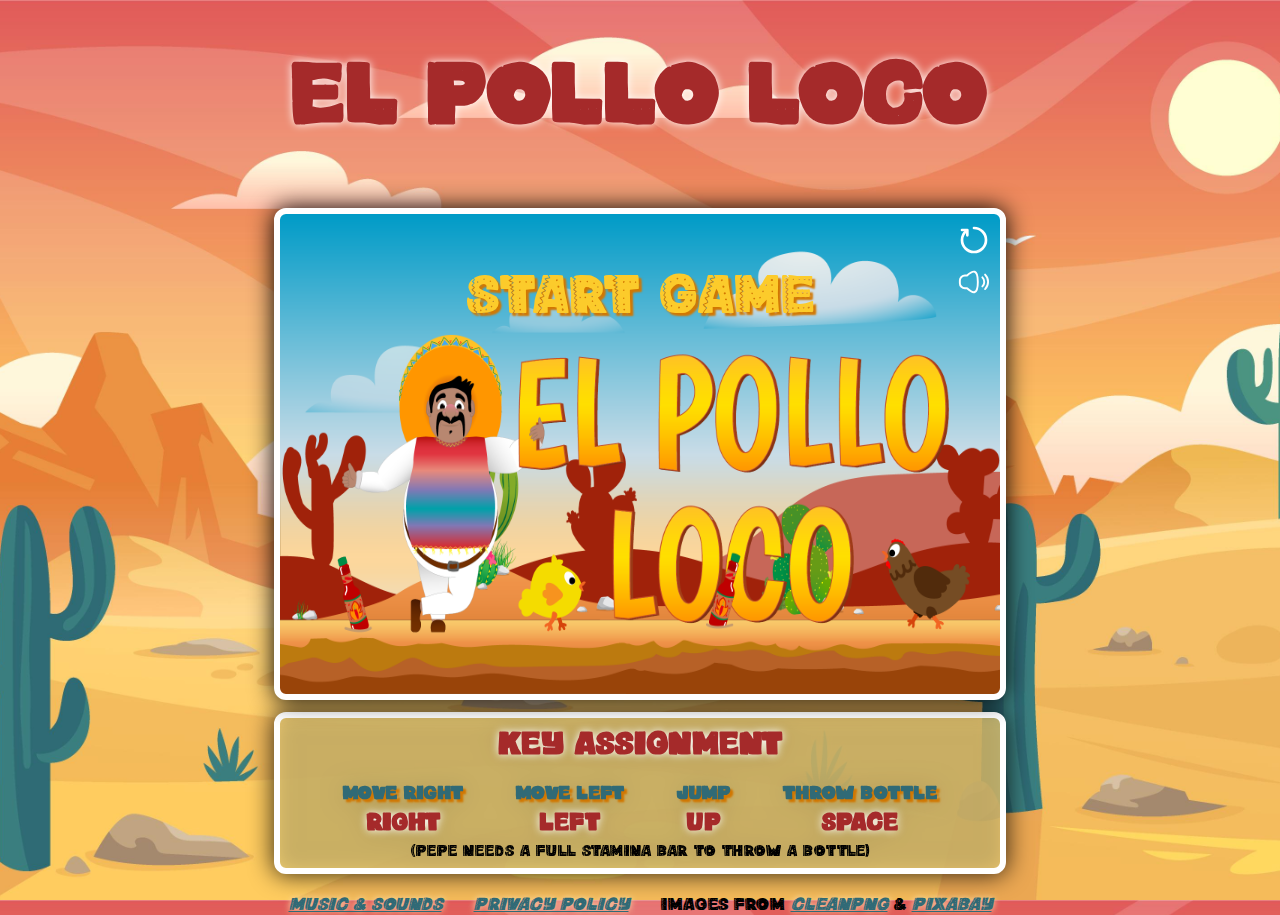
<file: index.html>
<!DOCTYPE html>
<html lang="en" translate="no">

<head>
    <meta charset="UTF-8">
    <meta name="viewport" content="width=device-width, initial-scale=1.0">
    <link rel="stylesheet" href="./style.css">
    <script src="./models/drawable-object.class.js"></script>
    <script src="./models/movable-object.class.js"></script>
    <script src="./models/status-bar.class.js"></script>
    <script src="./models/coin-bar.class.js"></script>
    <script src="./models/bottle-bar.class.js"></script>
    <script src="./models/character.class.js"></script>
    <script src="./models/chicken.class.js"></script>
    <script src="./models/chick.class.js"></script>
    <script src="./models/cloud.class.js"></script>
    <script src="./models/bottle.class.js"></script>
    <script src="./models/coin.class.js"></script>
    <script src="./models/background-object.class.js"></script>
    <script src="./models/keyboard.class.js"></script>
    <script src="./models/world.class.js"></script>
    <script src="./models/level.class.js"></script>
    <script src="./models/endboss.class.js"></script>
    <script src="./models/throwable-object.class.js"></script>
    <script src="./models/endScreen.class.js"></script>
    <script src="./models/staminaBar.class.js"></script>
    <script src="./models/endboss-life-bar.class.js"></script>
    <script src="./levels/level1.js"></script>
    <title>El Pollo Loco</title>
    <link rel="icon" type="image/x-icon" href="./img/10_favIcon/favIcon.png">

</head>

<body>
    <div class="mainContainer">
        <div class="gameContainer">
            <h1 translate="no">El Pollo Loco</h1>
            <div id="gameWindow" class="gameWindow">
                <canvas id="canvas" width="720" height="480" class="d-none"></canvas>
                <div id="gameInfo" class="gameInfo">
                    <h2 class="keyAssignmentTitle">Key Assignment</h2>
                    <div class="keyAssignment">
                        <div>
                            <h3>Move Right</h3>
                            <h2>Right</h2>
                        </div>
                        <div>
                            <h3>Move Left</h3>
                            <h2>Left</h2>
                        </div>
                        <div>
                            <h3>Jump</h3>
                            <h2>Up</h2>
                        </div>
                        <div>
                            <h3>Throw Bottle</h3>
                            <h2>Space</h2>
                        </div>
                    </div>
                    <p>(Pepe needs a full Stamina Bar to throw a bottle)</p>
                </div>
                <div class="overlay">
                    <div class="restartAndMuteMenu">
                        <img id="restart" src="./img/11_icons/restart.svg" alt="restart" onclick="restartGame()">
                        <img id="audioButton" src="./img/11_icons/soundOn.svg" alt="audio" onclick="toggleAudio()">
                    </div>
                    <div class="mobileButtonArea">
                        <div class="move">
                            <img id="buttonLeft" src="./img/11_icons/arrow.svg" alt="left">
                            <img id="buttonRight" src="./img/11_icons/arrow.svg" alt="right">
                        </div>
                        <div class="move">
                            <img id="buttonUp" src="./img/11_icons/arrow.svg" alt="jump">
                            <img id="buttonThrow" src="./img/11_icons/bottleButton.svg" alt="throw">
                        </div>
                    </div>
                </div>
                <div class="startScreen" id="startScreen">
                    <button class="startButton" onclick="initiateGame()">Start Game</button>
                </div>
                <button class="restartGame d-none" id="restartGame" onclick="restartGame()">Replay</button>
                <div id="staminaContainer" class="d-none">
                    <div id="staminaBar">0%</div>
                </div>
            </div>
        </div>
        <div class="turnScreenInfo">
            <h2>Please turn your <br> screen horizontally to play <br> "El Pollo Loco".</h2>
        </div>
        <footer>
            <a target="_blank" href="https://freesound.org/">Music & Sounds</a>
            <a onclick="window.open('./privacy-policy.html', '_blank')">Privacy Policy</a>
            <div>Images from <a target="_blank" href="https://www.cleanpng.com/">CLEANPNG</a> &
                <a target="_blank" href="https://pixabay.com/de/">Pixabay</a>
            </div>
        </footer>
    </div>
    <script src="./js/game.js"></script>
</body>

</html>
</file>
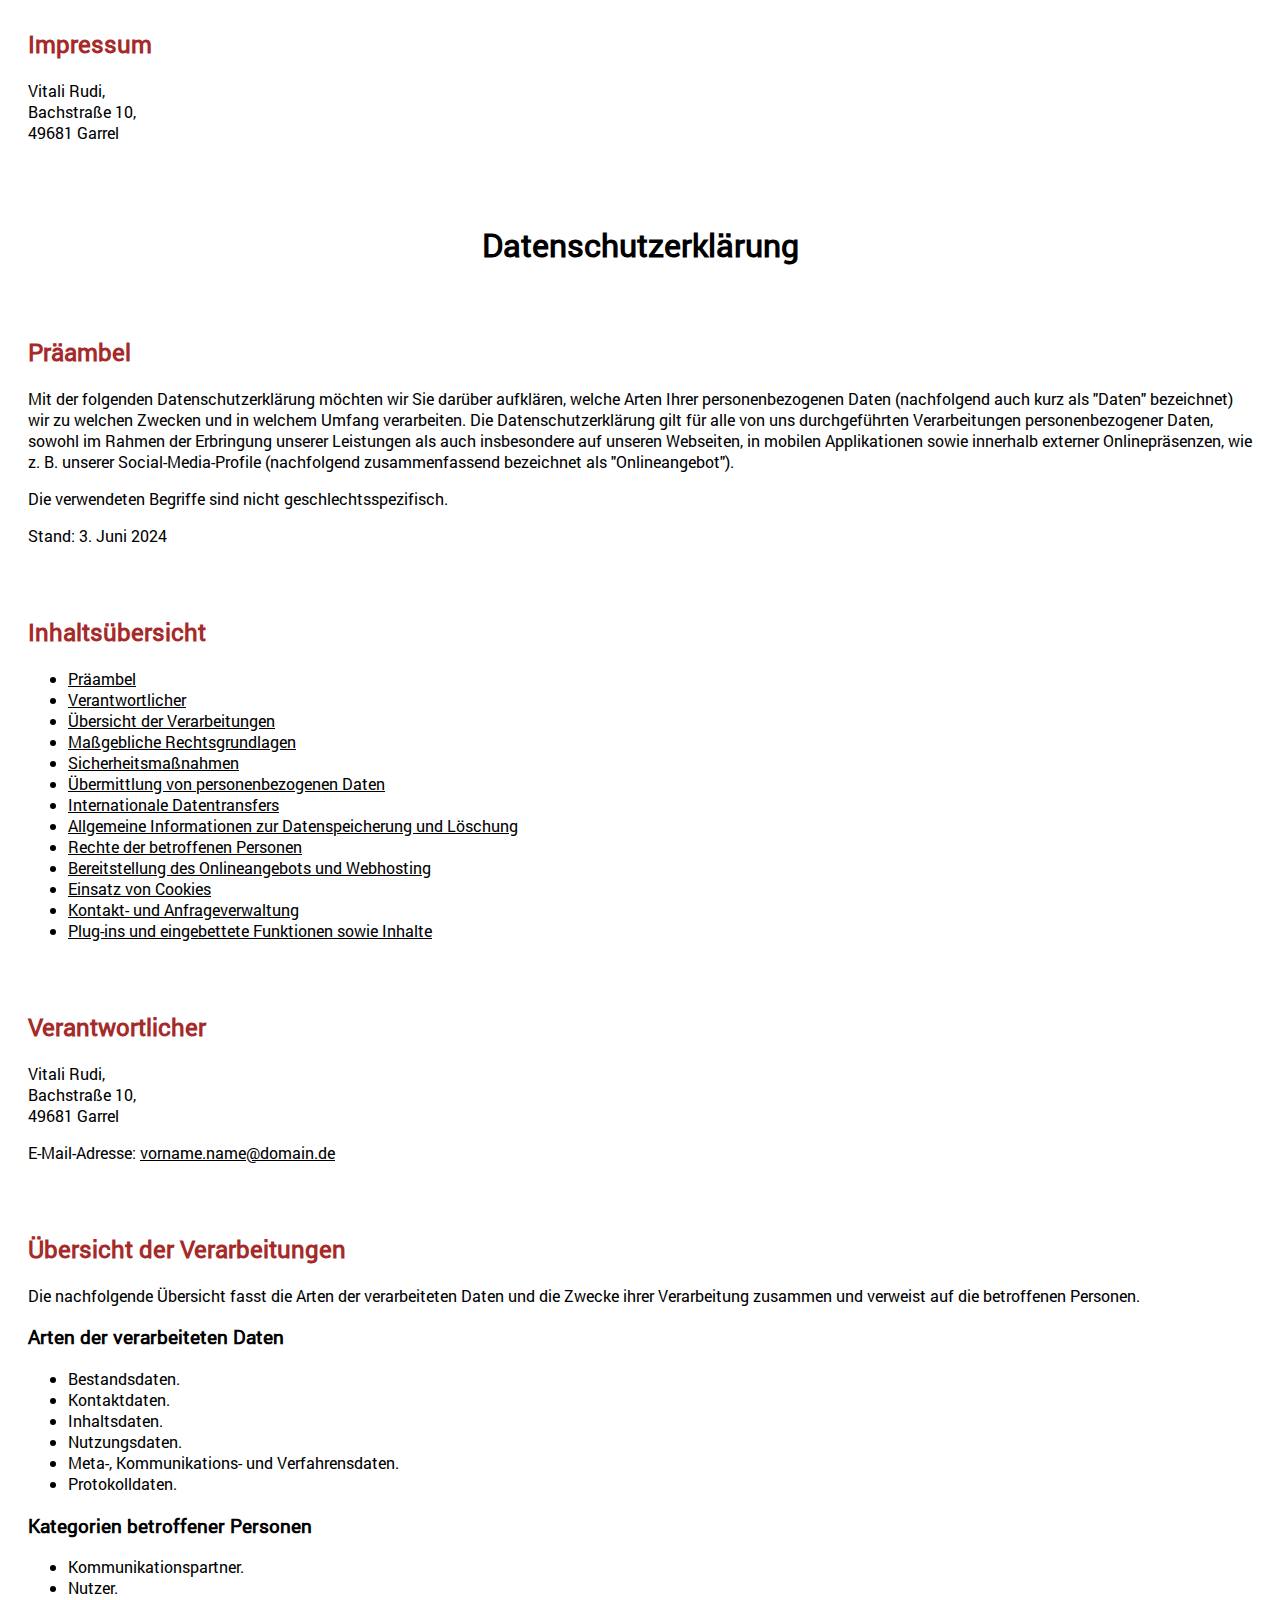
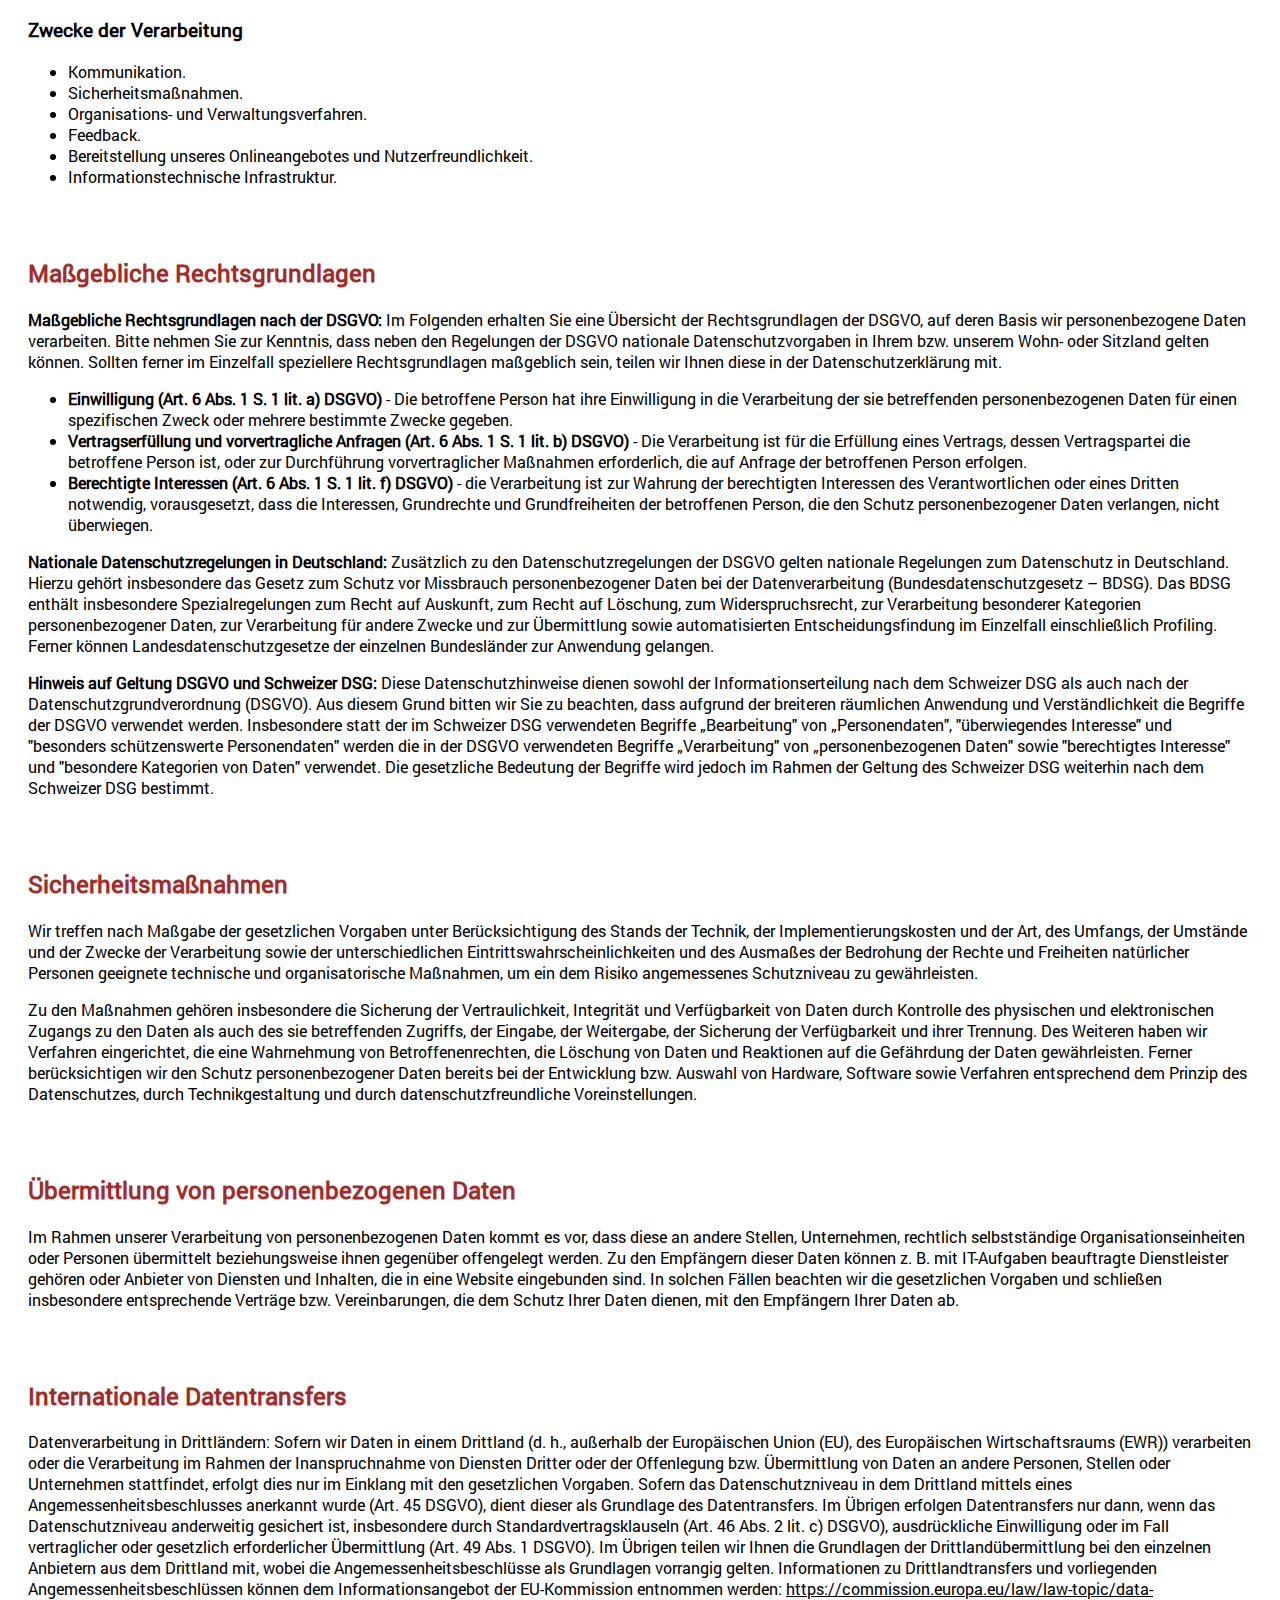
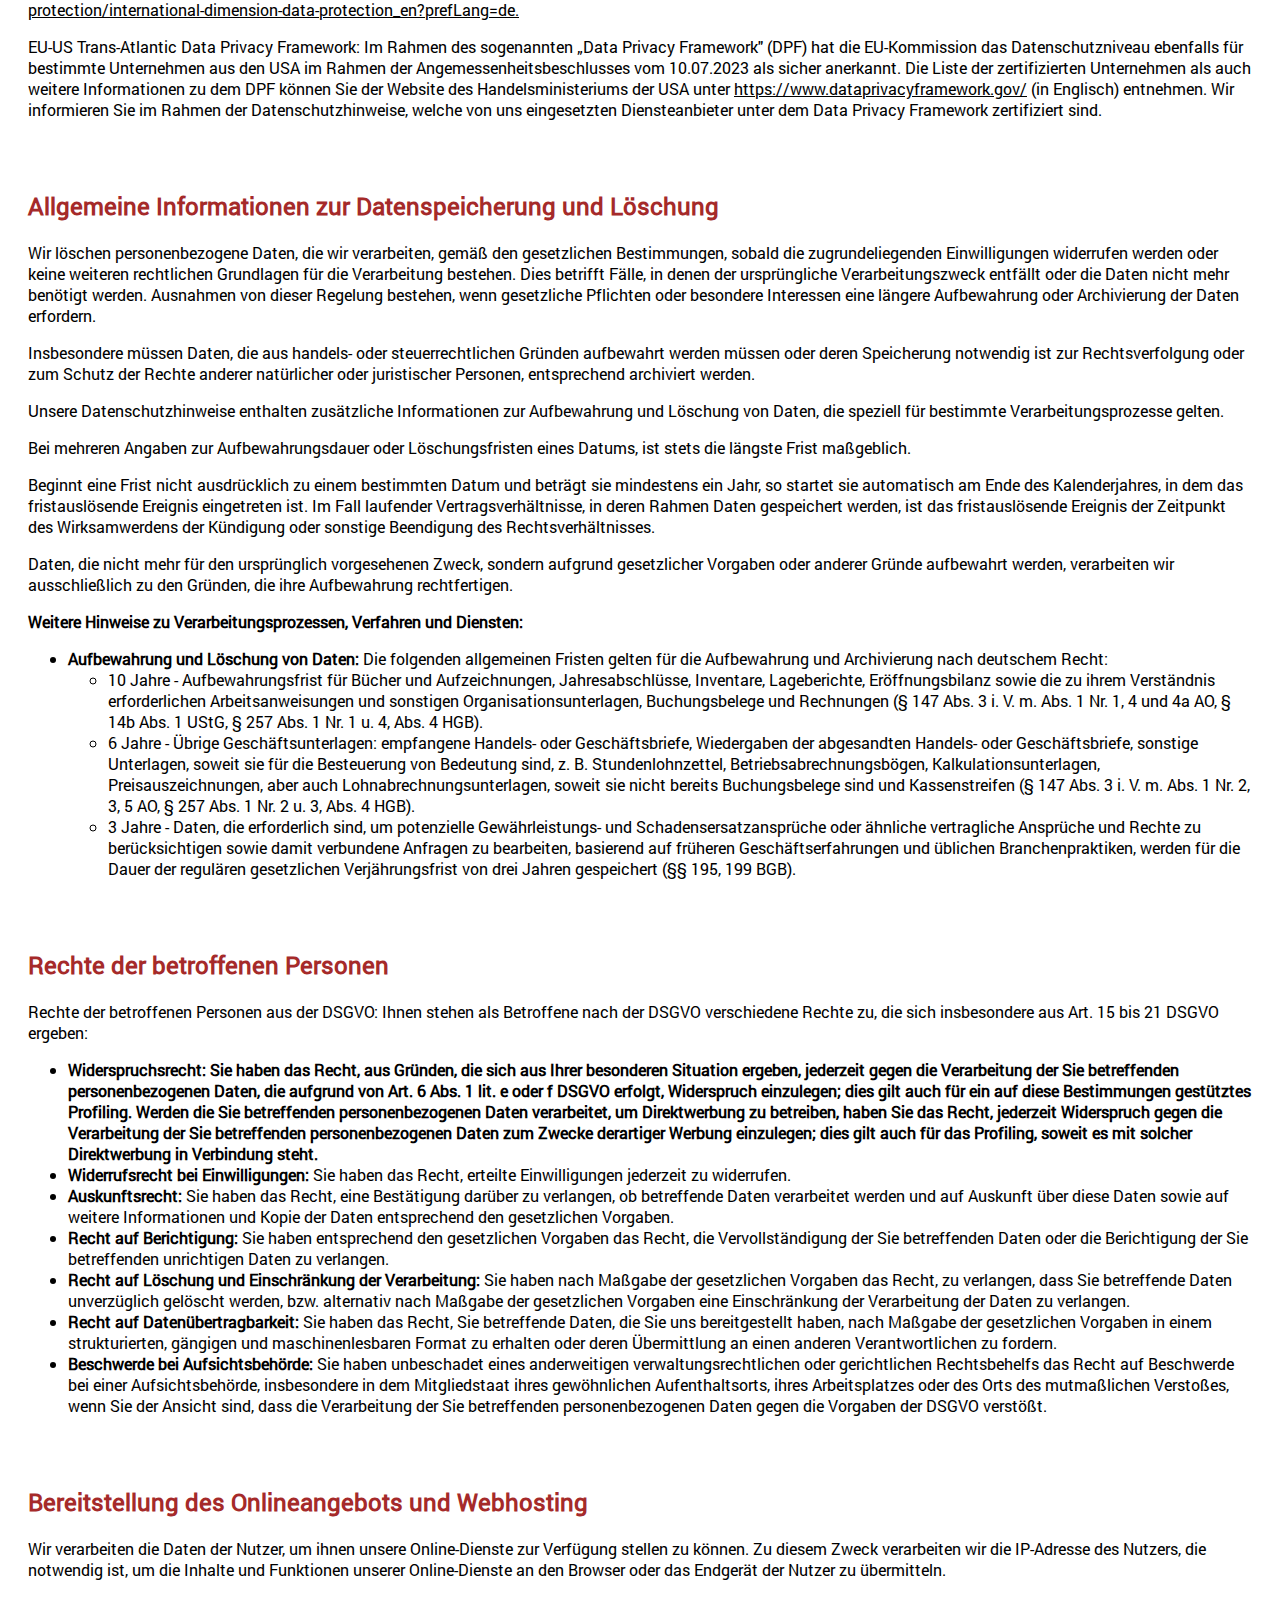
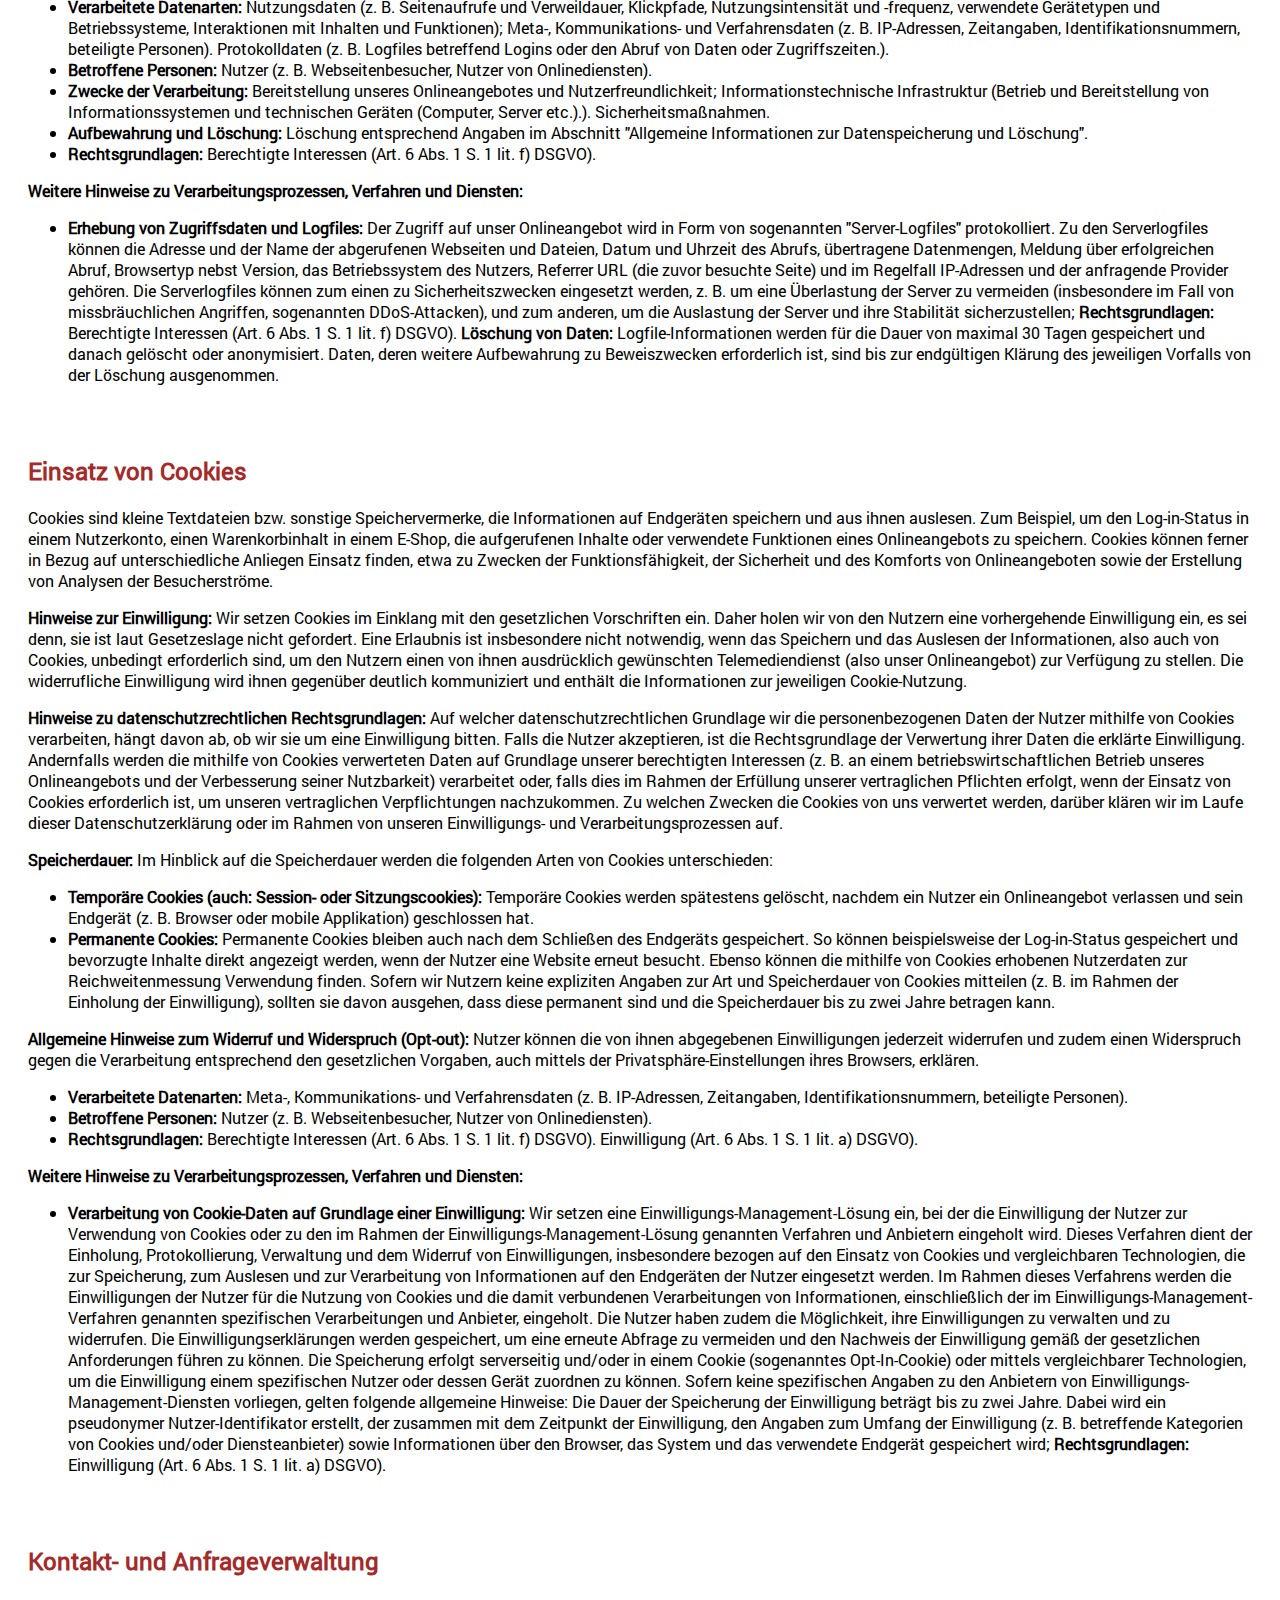
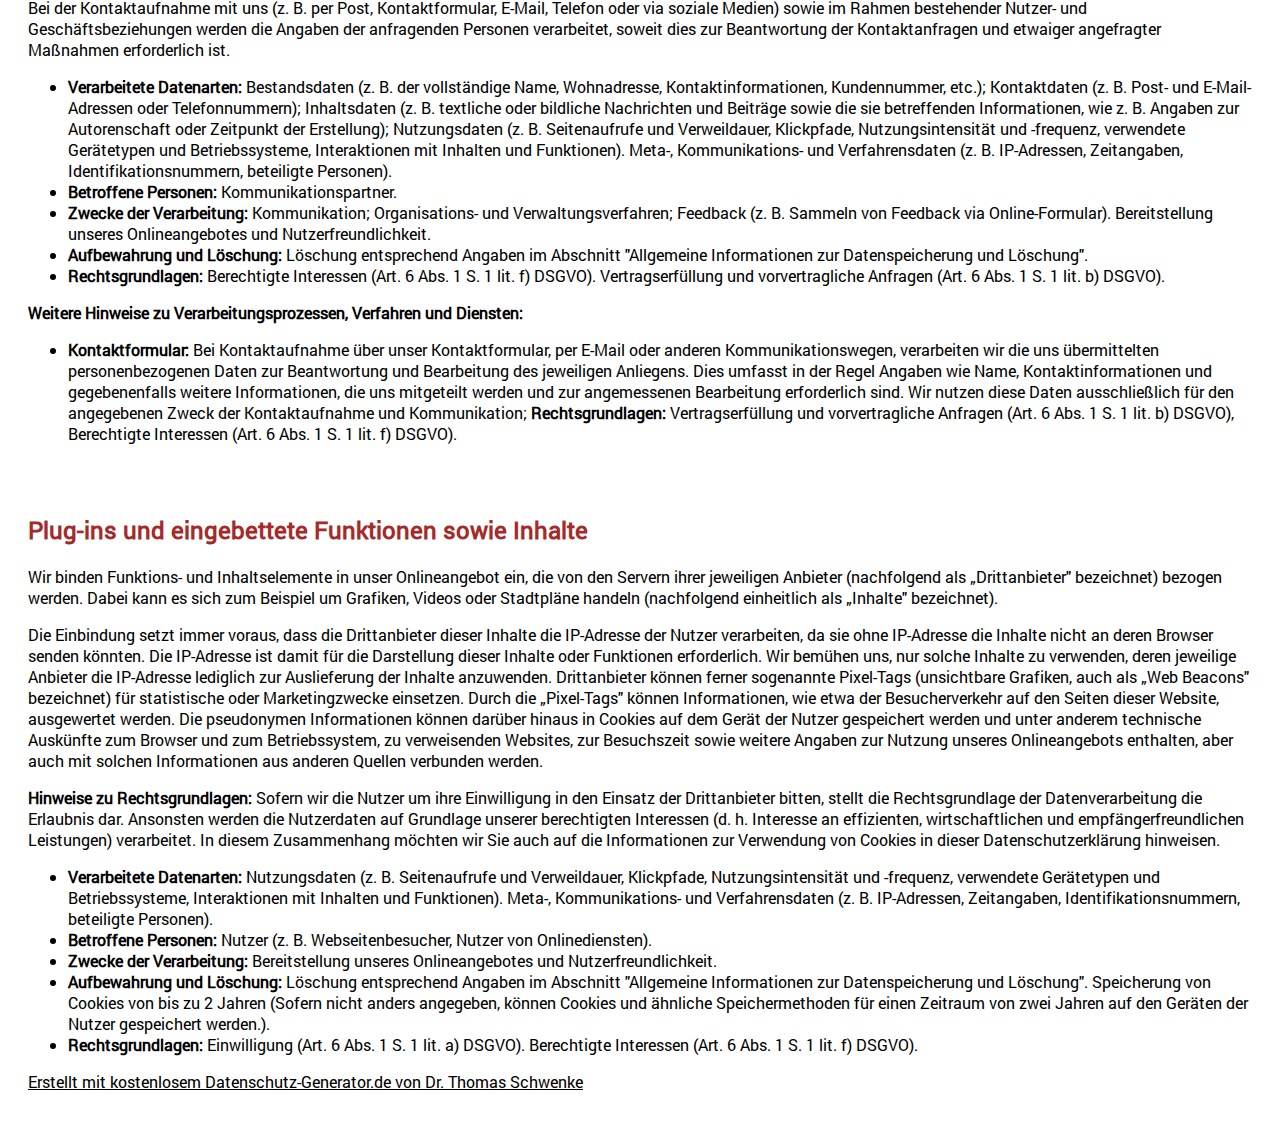
<file: privacy-policy.html>
<!DOCTYPE html>
<html lang="en">

<head>
    <meta charset="UTF-8">
    <meta name="viewport" content="width=device-width, initial-scale=1.0">
    <link rel="stylesheet" href="./privacy-policy.css">
    <title>Document</title>
</head>

<body>
    <h2 class="imprint">Impressum</h2>
    <p>Vitali Rudi,<br>Bachstraße 10,<br>49681 Garrel</p>



    <h1>Datenschutzerklärung</h1>
    <h2 id="m716">Präambel</h2>
    <p>Mit der folgenden Datenschutzerklärung möchten wir Sie darüber aufklären, welche Arten Ihrer personenbezogenen
        Daten (nachfolgend auch kurz als "Daten" bezeichnet) wir zu welchen Zwecken und in welchem Umfang verarbeiten.
        Die Datenschutzerklärung gilt für alle von uns durchgeführten Verarbeitungen personenbezogener Daten, sowohl im
        Rahmen der Erbringung unserer Leistungen als auch insbesondere auf unseren Webseiten, in mobilen Applikationen
        sowie innerhalb externer Onlinepräsenzen, wie z. B. unserer Social-Media-Profile (nachfolgend zusammenfassend
        bezeichnet als "Onlineangebot").</p>
    <p>Die verwendeten Begriffe sind nicht geschlechtsspezifisch.</p>

    <p>Stand: 3. Juni 2024</p>
    <h2>Inhaltsübersicht</h2>
    <ul class="index">
        <li><a class="index-link" href="#m716">Präambel</a></li>
        <li><a class="index-link" href="#m3">Verantwortlicher</a></li>
        <li><a class="index-link" href="#mOverview">Übersicht der Verarbeitungen</a></li>
        <li><a class="index-link" href="#m2427">Maßgebliche Rechtsgrundlagen</a></li>
        <li><a class="index-link" href="#m27">Sicherheitsmaßnahmen</a></li>
        <li><a class="index-link" href="#m25">Übermittlung von personenbezogenen Daten</a></li>
        <li><a class="index-link" href="#m24">Internationale Datentransfers</a></li>
        <li><a class="index-link" href="#m12">Allgemeine Informationen zur Datenspeicherung und Löschung</a></li>
        <li><a class="index-link" href="#m10">Rechte der betroffenen Personen</a></li>
        <li><a class="index-link" href="#m225">Bereitstellung des Onlineangebots und Webhosting</a></li>
        <li><a class="index-link" href="#m134">Einsatz von Cookies</a></li>
        <li><a class="index-link" href="#m182">Kontakt- und Anfrageverwaltung</a></li>
        <li><a class="index-link" href="#m328">Plug-ins und eingebettete Funktionen sowie Inhalte</a></li>
    </ul>
    <h2 id="m3">Verantwortlicher</h2>
    <p>Vitali Rudi,<br>Bachstraße 10,<br>49681 Garrel</p>
    <p>E-Mail-Adresse: <a href="mailto:vorname.name@domain.de">vorname.name@domain.de</a></p>

    <h2 id="mOverview">Übersicht der Verarbeitungen</h2>
    <p>Die nachfolgende Übersicht fasst die Arten der verarbeiteten Daten und die Zwecke ihrer Verarbeitung zusammen und
        verweist auf die betroffenen Personen.</p>
    <h3>Arten der verarbeiteten Daten</h3>
    <ul>
        <li>Bestandsdaten.</li>
        <li>Kontaktdaten.</li>
        <li>Inhaltsdaten.</li>
        <li>Nutzungsdaten.</li>
        <li>Meta-, Kommunikations- und Verfahrensdaten.</li>
        <li>Protokolldaten.</li>
    </ul>
    <h3>Kategorien betroffener Personen</h3>
    <ul>
        <li>Kommunikationspartner.</li>
        <li>Nutzer.</li>
    </ul>
    <h3>Zwecke der Verarbeitung</h3>
    <ul>
        <li>Kommunikation.</li>
        <li>Sicherheitsmaßnahmen.</li>
        <li>Organisations- und Verwaltungsverfahren.</li>
        <li>Feedback.</li>
        <li>Bereitstellung unseres Onlineangebotes und Nutzerfreundlichkeit.</li>
        <li>Informationstechnische Infrastruktur.</li>
    </ul>
    <h2 id="m2427">Maßgebliche Rechtsgrundlagen</h2>
    <p><strong>Maßgebliche Rechtsgrundlagen nach der DSGVO: </strong>Im Folgenden erhalten Sie eine Übersicht der
        Rechtsgrundlagen der DSGVO, auf deren Basis wir personenbezogene Daten verarbeiten. Bitte nehmen Sie zur
        Kenntnis, dass neben den Regelungen der DSGVO nationale Datenschutzvorgaben in Ihrem bzw. unserem Wohn- oder
        Sitzland gelten können. Sollten ferner im Einzelfall speziellere Rechtsgrundlagen maßgeblich sein, teilen wir
        Ihnen diese in der Datenschutzerklärung mit.</p>
    <ul>
        <li><strong>Einwilligung (Art. 6 Abs. 1 S. 1 lit. a) DSGVO)</strong> - Die betroffene Person hat ihre
            Einwilligung in die Verarbeitung der sie betreffenden personenbezogenen Daten für einen spezifischen Zweck
            oder mehrere bestimmte Zwecke gegeben.</li>
        <li><strong>Vertragserfüllung und vorvertragliche Anfragen (Art. 6 Abs. 1 S. 1 lit. b) DSGVO)</strong> - Die
            Verarbeitung ist für die Erfüllung eines Vertrags, dessen Vertragspartei die betroffene Person ist, oder zur
            Durchführung vorvertraglicher Maßnahmen erforderlich, die auf Anfrage der betroffenen Person erfolgen.</li>
        <li><strong>Berechtigte Interessen (Art. 6 Abs. 1 S. 1 lit. f) DSGVO)</strong> - die Verarbeitung ist zur
            Wahrung der berechtigten Interessen des Verantwortlichen oder eines Dritten notwendig, vorausgesetzt, dass
            die Interessen, Grundrechte und Grundfreiheiten der betroffenen Person, die den Schutz personenbezogener
            Daten verlangen, nicht überwiegen.</li>
    </ul>
    <p><strong>Nationale Datenschutzregelungen in Deutschland: </strong>Zusätzlich zu den Datenschutzregelungen der
        DSGVO gelten nationale Regelungen zum Datenschutz in Deutschland. Hierzu gehört insbesondere das Gesetz zum
        Schutz vor Missbrauch personenbezogener Daten bei der Datenverarbeitung (Bundesdatenschutzgesetz – BDSG). Das
        BDSG enthält insbesondere Spezialregelungen zum Recht auf Auskunft, zum Recht auf Löschung, zum
        Widerspruchsrecht, zur Verarbeitung besonderer Kategorien personenbezogener Daten, zur Verarbeitung für andere
        Zwecke und zur Übermittlung sowie automatisierten Entscheidungsfindung im Einzelfall einschließlich Profiling.
        Ferner können Landesdatenschutzgesetze der einzelnen Bundesländer zur Anwendung gelangen.</p>
    <p><strong>Hinweis auf Geltung DSGVO und Schweizer DSG: </strong>Diese Datenschutzhinweise dienen sowohl der
        Informationserteilung nach dem Schweizer DSG als auch nach der Datenschutzgrundverordnung (DSGVO). Aus diesem
        Grund bitten wir Sie zu beachten, dass aufgrund der breiteren räumlichen Anwendung und Verständlichkeit die
        Begriffe der DSGVO verwendet werden. Insbesondere statt der im Schweizer DSG verwendeten Begriffe „Bearbeitung"
        von „Personendaten", "überwiegendes Interesse" und "besonders schützenswerte Personendaten" werden die in der
        DSGVO verwendeten Begriffe „Verarbeitung" von „personenbezogenen Daten" sowie "berechtigtes Interesse" und
        "besondere Kategorien von Daten" verwendet. Die gesetzliche Bedeutung der Begriffe wird jedoch im Rahmen der
        Geltung des Schweizer DSG weiterhin nach dem Schweizer DSG bestimmt.</p>

    <h2 id="m27">Sicherheitsmaßnahmen</h2>
    <p>Wir treffen nach Maßgabe der gesetzlichen Vorgaben unter Berücksichtigung des Stands der Technik, der
        Implementierungskosten und der Art, des Umfangs, der Umstände und der Zwecke der Verarbeitung sowie der
        unterschiedlichen Eintrittswahrscheinlichkeiten und des Ausmaßes der Bedrohung der Rechte und Freiheiten
        natürlicher Personen geeignete technische und organisatorische Maßnahmen, um ein dem Risiko angemessenes
        Schutzniveau zu gewährleisten.</p>
    <p>Zu den Maßnahmen gehören insbesondere die Sicherung der Vertraulichkeit, Integrität und Verfügbarkeit von Daten
        durch Kontrolle des physischen und elektronischen Zugangs zu den Daten als auch des sie betreffenden Zugriffs,
        der Eingabe, der Weitergabe, der Sicherung der Verfügbarkeit und ihrer Trennung. Des Weiteren haben wir
        Verfahren eingerichtet, die eine Wahrnehmung von Betroffenenrechten, die Löschung von Daten und Reaktionen auf
        die Gefährdung der Daten gewährleisten. Ferner berücksichtigen wir den Schutz personenbezogener Daten bereits
        bei der Entwicklung bzw. Auswahl von Hardware, Software sowie Verfahren entsprechend dem Prinzip des
        Datenschutzes, durch Technikgestaltung und durch datenschutzfreundliche Voreinstellungen.</p>

    <h2 id="m25">Übermittlung von personenbezogenen Daten</h2>
    <p>Im Rahmen unserer Verarbeitung von personenbezogenen Daten kommt es vor, dass diese an andere Stellen,
        Unternehmen, rechtlich selbstständige Organisationseinheiten oder Personen übermittelt beziehungsweise ihnen
        gegenüber offengelegt werden. Zu den Empfängern dieser Daten können z. B. mit IT-Aufgaben beauftragte
        Dienstleister gehören oder Anbieter von Diensten und Inhalten, die in eine Website eingebunden sind. In solchen
        Fällen beachten wir die gesetzlichen Vorgaben und schließen insbesondere entsprechende Verträge bzw.
        Vereinbarungen, die dem Schutz Ihrer Daten dienen, mit den Empfängern Ihrer Daten ab.</p>

    <h2 id="m24">Internationale Datentransfers</h2>
    <p>Datenverarbeitung in Drittländern: Sofern wir Daten in einem Drittland (d. h., außerhalb der Europäischen Union
        (EU), des Europäischen Wirtschaftsraums (EWR)) verarbeiten oder die Verarbeitung im Rahmen der Inanspruchnahme
        von Diensten Dritter oder der Offenlegung bzw. Übermittlung von Daten an andere Personen, Stellen oder
        Unternehmen stattfindet, erfolgt dies nur im Einklang mit den gesetzlichen Vorgaben. Sofern das
        Datenschutzniveau in dem Drittland mittels eines Angemessenheitsbeschlusses anerkannt wurde (Art. 45 DSGVO),
        dient dieser als Grundlage des Datentransfers. Im Übrigen erfolgen Datentransfers nur dann, wenn das
        Datenschutzniveau anderweitig gesichert ist, insbesondere durch Standardvertragsklauseln (Art. 46 Abs. 2 lit. c)
        DSGVO), ausdrückliche Einwilligung oder im Fall vertraglicher oder gesetzlich erforderlicher Übermittlung (Art.
        49 Abs. 1 DSGVO). Im Übrigen teilen wir Ihnen die Grundlagen der Drittlandübermittlung bei den einzelnen
        Anbietern aus dem Drittland mit, wobei die Angemessenheitsbeschlüsse als Grundlagen vorrangig gelten.
        Informationen zu Drittlandtransfers und vorliegenden Angemessenheitsbeschlüssen können dem Informationsangebot
        der EU-Kommission entnommen werden: <a
            href="https://commission.europa.eu/law/law-topic/data-protection/international-dimension-data-protection_en?prefLang=de"
            target="_blank">https://commission.europa.eu/law/law-topic/data-protection/international-dimension-data-protection_en?prefLang=de.</a>
    </p>
    <p>EU-US Trans-Atlantic Data Privacy Framework: Im Rahmen des sogenannten „Data Privacy Framework" (DPF) hat die
        EU-Kommission das Datenschutzniveau ebenfalls für bestimmte Unternehmen aus den USA im Rahmen der
        Angemessenheitsbeschlusses vom 10.07.2023 als sicher anerkannt. Die Liste der zertifizierten Unternehmen als
        auch weitere Informationen zu dem DPF können Sie der Website des Handelsministeriums der USA unter <a
            href="https://www.dataprivacyframework.gov/" target="_blank">https://www.dataprivacyframework.gov/</a> (in
        Englisch) entnehmen. Wir informieren Sie im Rahmen der Datenschutzhinweise, welche von uns eingesetzten
        Diensteanbieter unter dem Data Privacy Framework zertifiziert sind.</p>

    <h2 id="m12">Allgemeine Informationen zur Datenspeicherung und Löschung</h2>
    <p>Wir löschen personenbezogene Daten, die wir verarbeiten, gemäß den gesetzlichen Bestimmungen, sobald die
        zugrundeliegenden Einwilligungen widerrufen werden oder keine weiteren rechtlichen Grundlagen für die
        Verarbeitung bestehen. Dies betrifft Fälle, in denen der ursprüngliche Verarbeitungszweck entfällt oder die
        Daten nicht mehr benötigt werden. Ausnahmen von dieser Regelung bestehen, wenn gesetzliche Pflichten oder
        besondere Interessen eine längere Aufbewahrung oder Archivierung der Daten erfordern.</p>
    <p>Insbesondere müssen Daten, die aus handels- oder steuerrechtlichen Gründen aufbewahrt werden müssen oder deren
        Speicherung notwendig ist zur Rechtsverfolgung oder zum Schutz der Rechte anderer natürlicher oder juristischer
        Personen, entsprechend archiviert werden.</p>
    <p>Unsere Datenschutzhinweise enthalten zusätzliche Informationen zur Aufbewahrung und Löschung von Daten, die
        speziell für bestimmte Verarbeitungsprozesse gelten.</p>
    <p>Bei mehreren Angaben zur Aufbewahrungsdauer oder Löschungsfristen eines Datums, ist stets die längste Frist
        maßgeblich.</p>
    <p>Beginnt eine Frist nicht ausdrücklich zu einem bestimmten Datum und beträgt sie mindestens ein Jahr, so startet
        sie automatisch am Ende des Kalenderjahres, in dem das fristauslösende Ereignis eingetreten ist. Im Fall
        laufender Vertragsverhältnisse, in deren Rahmen Daten gespeichert werden, ist das fristauslösende Ereignis der
        Zeitpunkt des Wirksamwerdens der Kündigung oder sonstige Beendigung des Rechtsverhältnisses.</p>
    <p>Daten, die nicht mehr für den ursprünglich vorgesehenen Zweck, sondern aufgrund gesetzlicher Vorgaben oder
        anderer Gründe aufbewahrt werden, verarbeiten wir ausschließlich zu den Gründen, die ihre Aufbewahrung
        rechtfertigen.</p>
    <p><strong>Weitere Hinweise zu Verarbeitungsprozessen, Verfahren und Diensten:</strong></p>
    <ul class="m-elements">
        <li><strong>Aufbewahrung und Löschung von Daten: </strong>Die folgenden allgemeinen Fristen gelten für die
            Aufbewahrung und Archivierung nach deutschem Recht: <ul>
                <li>10 Jahre - Aufbewahrungsfrist für Bücher und Aufzeichnungen, Jahresabschlüsse, Inventare,
                    Lageberichte, Eröffnungsbilanz sowie die zu ihrem Verständnis erforderlichen Arbeitsanweisungen und
                    sonstigen Organisationsunterlagen, Buchungsbelege und Rechnungen (§ 147 Abs. 3 i. V. m. Abs. 1 Nr.
                    1, 4 und 4a AO, § 14b Abs. 1 UStG, § 257 Abs. 1 Nr. 1 u. 4, Abs. 4 HGB).</li>
                <li>6 Jahre - Übrige Geschäftsunterlagen: empfangene Handels- oder Geschäftsbriefe, Wiedergaben der
                    abgesandten Handels- oder Geschäftsbriefe, sonstige Unterlagen, soweit sie für die Besteuerung von
                    Bedeutung sind, z. B. Stundenlohnzettel, Betriebsabrechnungsbögen, Kalkulationsunterlagen,
                    Preisauszeichnungen, aber auch Lohnabrechnungsunterlagen, soweit sie nicht bereits Buchungsbelege
                    sind und Kassenstreifen (§ 147 Abs. 3 i. V. m. Abs. 1 Nr. 2, 3, 5 AO, § 257 Abs. 1 Nr. 2 u. 3, Abs.
                    4 HGB).</li>
                <li>3 Jahre - Daten, die erforderlich sind, um potenzielle Gewährleistungs- und Schadensersatzansprüche
                    oder ähnliche vertragliche Ansprüche und Rechte zu berücksichtigen sowie damit verbundene Anfragen
                    zu bearbeiten, basierend auf früheren Geschäftserfahrungen und üblichen Branchenpraktiken, werden
                    für die Dauer der regulären gesetzlichen Verjährungsfrist von drei Jahren gespeichert (§§ 195, 199
                    BGB).</li>
            </ul>
        </li>
    </ul>
    <h2 id="m10">Rechte der betroffenen Personen</h2>
    <p>Rechte der betroffenen Personen aus der DSGVO: Ihnen stehen als Betroffene nach der DSGVO verschiedene Rechte zu,
        die sich insbesondere aus Art. 15 bis 21 DSGVO ergeben:</p>
    <ul>
        <li><strong>Widerspruchsrecht: Sie haben das Recht, aus Gründen, die sich aus Ihrer besonderen Situation
                ergeben, jederzeit gegen die Verarbeitung der Sie betreffenden personenbezogenen Daten, die aufgrund von
                Art. 6 Abs. 1 lit. e oder f DSGVO erfolgt, Widerspruch einzulegen; dies gilt auch für ein auf diese
                Bestimmungen gestütztes Profiling. Werden die Sie betreffenden personenbezogenen Daten verarbeitet, um
                Direktwerbung zu betreiben, haben Sie das Recht, jederzeit Widerspruch gegen die Verarbeitung der Sie
                betreffenden personenbezogenen Daten zum Zwecke derartiger Werbung einzulegen; dies gilt auch für das
                Profiling, soweit es mit solcher Direktwerbung in Verbindung steht.</strong></li>
        <li><strong>Widerrufsrecht bei Einwilligungen:</strong> Sie haben das Recht, erteilte Einwilligungen jederzeit
            zu widerrufen.</li>
        <li><strong>Auskunftsrecht:</strong> Sie haben das Recht, eine Bestätigung darüber zu verlangen, ob betreffende
            Daten verarbeitet werden und auf Auskunft über diese Daten sowie auf weitere Informationen und Kopie der
            Daten entsprechend den gesetzlichen Vorgaben.</li>
        <li><strong>Recht auf Berichtigung:</strong> Sie haben entsprechend den gesetzlichen Vorgaben das Recht, die
            Vervollständigung der Sie betreffenden Daten oder die Berichtigung der Sie betreffenden unrichtigen Daten zu
            verlangen.</li>
        <li><strong>Recht auf Löschung und Einschränkung der Verarbeitung:</strong> Sie haben nach Maßgabe der
            gesetzlichen Vorgaben das Recht, zu verlangen, dass Sie betreffende Daten unverzüglich gelöscht werden, bzw.
            alternativ nach Maßgabe der gesetzlichen Vorgaben eine Einschränkung der Verarbeitung der Daten zu
            verlangen.</li>
        <li><strong>Recht auf Datenübertragbarkeit:</strong> Sie haben das Recht, Sie betreffende Daten, die Sie uns
            bereitgestellt haben, nach Maßgabe der gesetzlichen Vorgaben in einem strukturierten, gängigen und
            maschinenlesbaren Format zu erhalten oder deren Übermittlung an einen anderen Verantwortlichen zu fordern.
        </li>
        <li><strong>Beschwerde bei Aufsichtsbehörde:</strong> Sie haben unbeschadet eines anderweitigen
            verwaltungsrechtlichen oder gerichtlichen Rechtsbehelfs das Recht auf Beschwerde bei einer Aufsichtsbehörde,
            insbesondere in dem Mitgliedstaat ihres gewöhnlichen Aufenthaltsorts, ihres Arbeitsplatzes oder des Orts des
            mutmaßlichen Verstoßes, wenn Sie der Ansicht sind, dass die Verarbeitung der Sie betreffenden
            personenbezogenen Daten gegen die Vorgaben der DSGVO verstößt.</li>
    </ul>

    <h2 id="m225">Bereitstellung des Onlineangebots und Webhosting</h2>
    <p>Wir verarbeiten die Daten der Nutzer, um ihnen unsere Online-Dienste zur Verfügung stellen zu können. Zu diesem
        Zweck verarbeiten wir die IP-Adresse des Nutzers, die notwendig ist, um die Inhalte und Funktionen unserer
        Online-Dienste an den Browser oder das Endgerät der Nutzer zu übermitteln.</p>
    <ul class="m-elements">
        <li><strong>Verarbeitete Datenarten:</strong> Nutzungsdaten (z. B. Seitenaufrufe und Verweildauer, Klickpfade,
            Nutzungsintensität und -frequenz, verwendete Gerätetypen und Betriebssysteme, Interaktionen mit Inhalten und
            Funktionen); Meta-, Kommunikations- und Verfahrensdaten (z. B. IP-Adressen, Zeitangaben,
            Identifikationsnummern, beteiligte Personen). Protokolldaten (z. B. Logfiles betreffend Logins oder den
            Abruf von Daten oder Zugriffszeiten.).</li>
        <li><strong>Betroffene Personen:</strong> Nutzer (z. B. Webseitenbesucher, Nutzer von Onlinediensten).</li>
        <li><strong>Zwecke der Verarbeitung:</strong> Bereitstellung unseres Onlineangebotes und Nutzerfreundlichkeit;
            Informationstechnische Infrastruktur (Betrieb und Bereitstellung von Informationssystemen und technischen
            Geräten (Computer, Server etc.).). Sicherheitsmaßnahmen.</li>
        <li><strong>Aufbewahrung und Löschung:</strong> Löschung entsprechend Angaben im Abschnitt "Allgemeine
            Informationen zur Datenspeicherung und Löschung".</li>
        <li class=""><strong>Rechtsgrundlagen:</strong> Berechtigte Interessen (Art. 6 Abs. 1 S. 1 lit. f) DSGVO).</li>
    </ul>
    <p><strong>Weitere Hinweise zu Verarbeitungsprozessen, Verfahren und Diensten:</strong></p>
    <ul class="m-elements">
        <li><strong>Erhebung von Zugriffsdaten und Logfiles: </strong>Der Zugriff auf unser Onlineangebot wird in Form
            von sogenannten "Server-Logfiles" protokolliert. Zu den Serverlogfiles können die Adresse und der Name der
            abgerufenen Webseiten und Dateien, Datum und Uhrzeit des Abrufs, übertragene Datenmengen, Meldung über
            erfolgreichen Abruf, Browsertyp nebst Version, das Betriebssystem des Nutzers, Referrer URL (die zuvor
            besuchte Seite) und im Regelfall IP-Adressen und der anfragende Provider gehören. Die Serverlogfiles können
            zum einen zu Sicherheitszwecken eingesetzt werden, z. B. um eine Überlastung der Server zu vermeiden
            (insbesondere im Fall von missbräuchlichen Angriffen, sogenannten DDoS-Attacken), und zum anderen, um die
            Auslastung der Server und ihre Stabilität sicherzustellen; <span class=""><strong>Rechtsgrundlagen:</strong>
                Berechtigte Interessen (Art. 6 Abs. 1 S. 1 lit. f) DSGVO). </span><strong>Löschung von Daten:</strong>
            Logfile-Informationen werden für die Dauer von maximal 30 Tagen gespeichert und danach gelöscht oder
            anonymisiert. Daten, deren weitere Aufbewahrung zu Beweiszwecken erforderlich ist, sind bis zur endgültigen
            Klärung des jeweiligen Vorfalls von der Löschung ausgenommen.</li>
    </ul>
    <h2 id="m134">Einsatz von Cookies</h2>
    <p>Cookies sind kleine Textdateien bzw. sonstige Speichervermerke, die Informationen auf Endgeräten speichern und
        aus ihnen auslesen. Zum Beispiel, um den Log-in-Status in einem Nutzerkonto, einen Warenkorbinhalt in einem
        E-Shop, die aufgerufenen Inhalte oder verwendete Funktionen eines Onlineangebots zu speichern. Cookies können
        ferner in Bezug auf unterschiedliche Anliegen Einsatz finden, etwa zu Zwecken der Funktionsfähigkeit, der
        Sicherheit und des Komforts von Onlineangeboten sowie der Erstellung von Analysen der Besucherströme.</p>
    <p><strong>Hinweise zur Einwilligung: </strong>Wir setzen Cookies im Einklang mit den gesetzlichen Vorschriften ein.
        Daher holen wir von den Nutzern eine vorhergehende Einwilligung ein, es sei denn, sie ist laut Gesetzeslage
        nicht gefordert. Eine Erlaubnis ist insbesondere nicht notwendig, wenn das Speichern und das Auslesen der
        Informationen, also auch von Cookies, unbedingt erforderlich sind, um den Nutzern einen von ihnen ausdrücklich
        gewünschten Telemediendienst (also unser Onlineangebot) zur Verfügung zu stellen. Die widerrufliche Einwilligung
        wird ihnen gegenüber deutlich kommuniziert und enthält die Informationen zur jeweiligen Cookie-Nutzung.</p>
    <p><strong>Hinweise zu datenschutzrechtlichen Rechtsgrundlagen: </strong>Auf welcher datenschutzrechtlichen
        Grundlage wir die personenbezogenen Daten der Nutzer mithilfe von Cookies verarbeiten, hängt davon ab, ob wir
        sie um eine Einwilligung bitten. Falls die Nutzer akzeptieren, ist die Rechtsgrundlage der Verwertung ihrer
        Daten die erklärte Einwilligung. Andernfalls werden die mithilfe von Cookies verwerteten Daten auf Grundlage
        unserer berechtigten Interessen (z. B. an einem betriebswirtschaftlichen Betrieb unseres Onlineangebots und der
        Verbesserung seiner Nutzbarkeit) verarbeitet oder, falls dies im Rahmen der Erfüllung unserer vertraglichen
        Pflichten erfolgt, wenn der Einsatz von Cookies erforderlich ist, um unseren vertraglichen Verpflichtungen
        nachzukommen. Zu welchen Zwecken die Cookies von uns verwertet werden, darüber klären wir im Laufe dieser
        Datenschutzerklärung oder im Rahmen von unseren Einwilligungs- und Verarbeitungsprozessen auf.</p>
    <p><strong>Speicherdauer: </strong>Im Hinblick auf die Speicherdauer werden die folgenden Arten von Cookies
        unterschieden:</p>
    <ul>
        <li><strong>Temporäre Cookies (auch: Session- oder Sitzungscookies):</strong> Temporäre Cookies werden
            spätestens gelöscht, nachdem ein Nutzer ein Onlineangebot verlassen und sein Endgerät (z. B. Browser oder
            mobile Applikation) geschlossen hat.</li>
        <li><strong>Permanente Cookies:</strong> Permanente Cookies bleiben auch nach dem Schließen des Endgeräts
            gespeichert. So können beispielsweise der Log-in-Status gespeichert und bevorzugte Inhalte direkt angezeigt
            werden, wenn der Nutzer eine Website erneut besucht. Ebenso können die mithilfe von Cookies erhobenen
            Nutzerdaten zur Reichweitenmessung Verwendung finden. Sofern wir Nutzern keine expliziten Angaben zur Art
            und Speicherdauer von Cookies mitteilen (z. B. im Rahmen der Einholung der Einwilligung), sollten sie davon
            ausgehen, dass diese permanent sind und die Speicherdauer bis zu zwei Jahre betragen kann.</li>
    </ul>
    <p><strong>Allgemeine Hinweise zum Widerruf und Widerspruch (Opt-out): </strong>Nutzer können die von ihnen
        abgegebenen Einwilligungen jederzeit widerrufen und zudem einen Widerspruch gegen die Verarbeitung entsprechend
        den gesetzlichen Vorgaben, auch mittels der Privatsphäre-Einstellungen ihres Browsers, erklären.</p>
    <ul class="m-elements">
        <li><strong>Verarbeitete Datenarten:</strong> Meta-, Kommunikations- und Verfahrensdaten (z. B. IP-Adressen,
            Zeitangaben, Identifikationsnummern, beteiligte Personen).</li>
        <li><strong>Betroffene Personen:</strong> Nutzer (z. B. Webseitenbesucher, Nutzer von Onlinediensten).</li>
        <li class=""><strong>Rechtsgrundlagen:</strong> Berechtigte Interessen (Art. 6 Abs. 1 S. 1 lit. f) DSGVO).
            Einwilligung (Art. 6 Abs. 1 S. 1 lit. a) DSGVO).</li>
    </ul>
    <p><strong>Weitere Hinweise zu Verarbeitungsprozessen, Verfahren und Diensten:</strong></p>
    <ul class="m-elements">
        <li><strong>Verarbeitung von Cookie-Daten auf Grundlage einer Einwilligung: </strong>Wir setzen eine
            Einwilligungs-Management-Lösung ein, bei der die Einwilligung der Nutzer zur Verwendung von Cookies oder zu
            den im Rahmen der Einwilligungs-Management-Lösung genannten Verfahren und Anbietern eingeholt wird. Dieses
            Verfahren dient der Einholung, Protokollierung, Verwaltung und dem Widerruf von Einwilligungen, insbesondere
            bezogen auf den Einsatz von Cookies und vergleichbaren Technologien, die zur Speicherung, zum Auslesen und
            zur Verarbeitung von Informationen auf den Endgeräten der Nutzer eingesetzt werden. Im Rahmen dieses
            Verfahrens werden die Einwilligungen der Nutzer für die Nutzung von Cookies und die damit verbundenen
            Verarbeitungen von Informationen, einschließlich der im Einwilligungs-Management-Verfahren genannten
            spezifischen Verarbeitungen und Anbieter, eingeholt. Die Nutzer haben zudem die Möglichkeit, ihre
            Einwilligungen zu verwalten und zu widerrufen. Die Einwilligungserklärungen werden gespeichert, um eine
            erneute Abfrage zu vermeiden und den Nachweis der Einwilligung gemäß der gesetzlichen Anforderungen führen
            zu können. Die Speicherung erfolgt serverseitig und/oder in einem Cookie (sogenanntes Opt-In-Cookie) oder
            mittels vergleichbarer Technologien, um die Einwilligung einem spezifischen Nutzer oder dessen Gerät
            zuordnen zu können. Sofern keine spezifischen Angaben zu den Anbietern von Einwilligungs-Management-Diensten
            vorliegen, gelten folgende allgemeine Hinweise: Die Dauer der Speicherung der Einwilligung beträgt bis zu
            zwei Jahre. Dabei wird ein pseudonymer Nutzer-Identifikator erstellt, der zusammen mit dem Zeitpunkt der
            Einwilligung, den Angaben zum Umfang der Einwilligung (z. B. betreffende Kategorien von Cookies und/oder
            Diensteanbieter) sowie Informationen über den Browser, das System und das verwendete Endgerät gespeichert
            wird; <span class=""><strong>Rechtsgrundlagen:</strong> Einwilligung (Art. 6 Abs. 1 S. 1 lit. a)
                DSGVO).</span></li>
    </ul>
    <h2 id="m182">Kontakt- und Anfrageverwaltung</h2>
    <p>Bei der Kontaktaufnahme mit uns (z. B. per Post, Kontaktformular, E-Mail, Telefon oder via soziale Medien) sowie
        im Rahmen bestehender Nutzer- und Geschäftsbeziehungen werden die Angaben der anfragenden Personen verarbeitet,
        soweit dies zur Beantwortung der Kontaktanfragen und etwaiger angefragter Maßnahmen erforderlich ist.</p>
    <ul class="m-elements">
        <li><strong>Verarbeitete Datenarten:</strong> Bestandsdaten (z. B. der vollständige Name, Wohnadresse,
            Kontaktinformationen, Kundennummer, etc.); Kontaktdaten (z. B. Post- und E-Mail-Adressen oder
            Telefonnummern); Inhaltsdaten (z. B. textliche oder bildliche Nachrichten und Beiträge sowie die sie
            betreffenden Informationen, wie z. B. Angaben zur Autorenschaft oder Zeitpunkt der Erstellung);
            Nutzungsdaten (z. B. Seitenaufrufe und Verweildauer, Klickpfade, Nutzungsintensität und -frequenz,
            verwendete Gerätetypen und Betriebssysteme, Interaktionen mit Inhalten und Funktionen). Meta-,
            Kommunikations- und Verfahrensdaten (z. B. IP-Adressen, Zeitangaben, Identifikationsnummern, beteiligte
            Personen).</li>
        <li><strong>Betroffene Personen:</strong> Kommunikationspartner.</li>
        <li><strong>Zwecke der Verarbeitung:</strong> Kommunikation; Organisations- und Verwaltungsverfahren; Feedback
            (z. B. Sammeln von Feedback via Online-Formular). Bereitstellung unseres Onlineangebotes und
            Nutzerfreundlichkeit.</li>
        <li><strong>Aufbewahrung und Löschung:</strong> Löschung entsprechend Angaben im Abschnitt "Allgemeine
            Informationen zur Datenspeicherung und Löschung".</li>
        <li class=""><strong>Rechtsgrundlagen:</strong> Berechtigte Interessen (Art. 6 Abs. 1 S. 1 lit. f) DSGVO).
            Vertragserfüllung und vorvertragliche Anfragen (Art. 6 Abs. 1 S. 1 lit. b) DSGVO).</li>
    </ul>
    <p><strong>Weitere Hinweise zu Verarbeitungsprozessen, Verfahren und Diensten:</strong></p>
    <ul class="m-elements">
        <li><strong>Kontaktformular: </strong>Bei Kontaktaufnahme über unser Kontaktformular, per E-Mail oder anderen
            Kommunikationswegen, verarbeiten wir die uns übermittelten personenbezogenen Daten zur Beantwortung und
            Bearbeitung des jeweiligen Anliegens. Dies umfasst in der Regel Angaben wie Name, Kontaktinformationen und
            gegebenenfalls weitere Informationen, die uns mitgeteilt werden und zur angemessenen Bearbeitung
            erforderlich sind. Wir nutzen diese Daten ausschließlich für den angegebenen Zweck der Kontaktaufnahme und
            Kommunikation; <span class=""><strong>Rechtsgrundlagen:</strong> Vertragserfüllung und vorvertragliche
                Anfragen (Art. 6 Abs. 1 S. 1 lit. b) DSGVO), Berechtigte Interessen (Art. 6 Abs. 1 S. 1 lit. f)
                DSGVO).</span></li>
    </ul>
    <h2 id="m328">Plug-ins und eingebettete Funktionen sowie Inhalte</h2>
    <p>Wir binden Funktions- und Inhaltselemente in unser Onlineangebot ein, die von den Servern ihrer jeweiligen
        Anbieter (nachfolgend als „Drittanbieter" bezeichnet) bezogen werden. Dabei kann es sich zum Beispiel um
        Grafiken, Videos oder Stadtpläne handeln (nachfolgend einheitlich als „Inhalte" bezeichnet).</p>
    <p>Die Einbindung setzt immer voraus, dass die Drittanbieter dieser Inhalte die IP-Adresse der Nutzer verarbeiten,
        da sie ohne IP-Adresse die Inhalte nicht an deren Browser senden könnten. Die IP-Adresse ist damit für die
        Darstellung dieser Inhalte oder Funktionen erforderlich. Wir bemühen uns, nur solche Inhalte zu verwenden, deren
        jeweilige Anbieter die IP-Adresse lediglich zur Auslieferung der Inhalte anzuwenden. Drittanbieter können ferner
        sogenannte Pixel-Tags (unsichtbare Grafiken, auch als „Web Beacons" bezeichnet) für statistische oder
        Marketingzwecke einsetzen. Durch die „Pixel-Tags" können Informationen, wie etwa der Besucherverkehr auf den
        Seiten dieser Website, ausgewertet werden. Die pseudonymen Informationen können darüber hinaus in Cookies auf
        dem Gerät der Nutzer gespeichert werden und unter anderem technische Auskünfte zum Browser und zum
        Betriebssystem, zu verweisenden Websites, zur Besuchszeit sowie weitere Angaben zur Nutzung unseres
        Onlineangebots enthalten, aber auch mit solchen Informationen aus anderen Quellen verbunden werden.</p>
    <p><strong>Hinweise zu Rechtsgrundlagen:</strong> Sofern wir die Nutzer um ihre Einwilligung in den Einsatz der
        Drittanbieter bitten, stellt die Rechtsgrundlage der Datenverarbeitung die Erlaubnis dar. Ansonsten werden die
        Nutzerdaten auf Grundlage unserer berechtigten Interessen (d. h. Interesse an effizienten, wirtschaftlichen und
        empfängerfreundlichen Leistungen) verarbeitet. In diesem Zusammenhang möchten wir Sie auch auf die Informationen
        zur Verwendung von Cookies in dieser Datenschutzerklärung hinweisen.</p>
    <ul class="m-elements">
        <li><strong>Verarbeitete Datenarten:</strong> Nutzungsdaten (z. B. Seitenaufrufe und Verweildauer, Klickpfade,
            Nutzungsintensität und -frequenz, verwendete Gerätetypen und Betriebssysteme, Interaktionen mit Inhalten und
            Funktionen). Meta-, Kommunikations- und Verfahrensdaten (z. B. IP-Adressen, Zeitangaben,
            Identifikationsnummern, beteiligte Personen).</li>
        <li><strong>Betroffene Personen:</strong> Nutzer (z. B. Webseitenbesucher, Nutzer von Onlinediensten).</li>
        <li><strong>Zwecke der Verarbeitung:</strong> Bereitstellung unseres Onlineangebotes und Nutzerfreundlichkeit.
        </li>
        <li><strong>Aufbewahrung und Löschung:</strong> Löschung entsprechend Angaben im Abschnitt "Allgemeine
            Informationen zur Datenspeicherung und Löschung". Speicherung von Cookies von bis zu 2 Jahren (Sofern nicht
            anders angegeben, können Cookies und ähnliche Speichermethoden für einen Zeitraum von zwei Jahren auf den
            Geräten der Nutzer gespeichert werden.).</li>
        <li class=""><strong>Rechtsgrundlagen:</strong> Einwilligung (Art. 6 Abs. 1 S. 1 lit. a) DSGVO). Berechtigte
            Interessen (Art. 6 Abs. 1 S. 1 lit. f) DSGVO).</li>
    </ul>
    <p class="seal"><a href="https://datenschutz-generator.de/"
            title="Rechtstext von Dr. Schwenke - für weitere Informationen bitte anklicken." target="_blank"
            rel="noopener noreferrer nofollow">Erstellt mit kostenlosem Datenschutz-Generator.de von Dr. Thomas
            Schwenke</a></p>

</body>

</html>
</file>
<file: style.css>
@font-face {
    font-family: 'viva';
    src: url('./fonts/viva-mexico-cabrones/viva_mexico.ttf') format('truetype');
}

body {
    margin: 0;
    min-height: 100vh;
    background-image: url('./img/5_background/desert.jpg');
    background-position: center;
    background-size: cover;
    font-family: 'viva', Arial, Helvetica, sans-serif;
}

.mainContainer {
    display: flex;
    justify-content: center;
    align-items: center;
    flex-direction: column;
    height: 100vh;
    width: 100%;
}

.gameContainer {
    width: 100%;
    max-width: 740px;
    display: flex;
    flex-direction: column;
    align-items: center;
    gap: 3rem;
}

.gameContainer h1 {
    font-size: 88px;
    color: Brown;
    filter: drop-shadow(0px 0px 4px white);
    margin-bottom: 20px;
}

.gameWindow {
    width: 100%;
    max-width: 732px;
    height: 480px;
    position: relative;
    display: flex;
    justify-content: center;
    align-items: center;
}

canvas {
    background-color: black;
    border-radius: 12px;
    border: 6px solid white;
    filter: drop-shadow(0px 0px 12px black);
}

.gameInfo {
    position: absolute;
    bottom: -180px;
    height: 150px;
    display: flex;
    flex-direction: column;
    justify-content: center;
    align-items: center;
    background-color: rgba(255, 224, 130, 0.7);
    border-radius: 12px;
    border: 6px solid white;
    filter: drop-shadow(0px 0px 12px black);
    padding: 0 10px;
    width: 700px;
}

.keyAssignment {
    display: flex;
    width: 100%;
    justify-content: space-evenly;
    align-items: center;
}

.keyAssignment div {
    display: flex;
    flex-direction: column;
    justify-content: center;
    align-items: center;
}

.keyAssignment h2 {
    display: flex;
    flex-direction: column;
    justify-content: center;
    align-items: center;
    color: brown;
    filter: drop-shadow(0px 0px 4px white);
    margin-block-start: 0;
    margin-block-end: 0;
}

.keyAssignment h3 {
    color: rgb(48, 106, 118);
    text-shadow: 3px 3px 2px rgb(210, 119, 0);
    margin-block-end: 0.3em;
}

.gameInfo p {
    margin-block-start: 0.3em;
    margin-block-end: 0;
}

.keyAssignmentTitle {
    color: brown;
    font-size: 2rem;
    filter: drop-shadow(0px 0px 4px white);
    margin-block-start: 0;
    margin-block-end: 0;
}

.startScreen {
    height: 100%;
    width: 100%;
    background-image: url(./img/9_intro_outro_screens/start/startscreen_2.png);
    background-size: 100% 100%;
    background-position: center;
    background-repeat: no-repeat;
    display: flex;
    justify-content: center;
    border: 6px solid white;
    filter: drop-shadow(0px 0px 12px black);
    border-radius: 12px;
}

.overlay {
    position: absolute;
    width: 100%;
    height: 100%;
    display: flex;
    flex-direction: column;
    justify-content: space-between;
    align-items: flex-end;
}

.restartAndMuteMenu {
    width: 40px;
    display: flex;
    justify-content: center;
    gap: 10px;
    align-items: flex-end;
    flex-direction: column;
    z-index: 4;
    filter: invert(1);
    padding-right: 16px;
    padding-top: 10px;
}

.restartAndMuteMenu img {
    cursor: pointer;
    height: 32px;
}

.mobileButtonArea {
    width: 100%;
    display: none;
    justify-content: space-between;
    align-items: center;
    z-index: 5;
    padding-bottom: 16px;
}

.mobileButtonArea img {
    height: 32px;
}

.move {
    display: flex;
    gap: 16px;
    align-items: center;
    padding-left: 16px;
    padding-right: 16px;
}

.move img {
    padding: 5px;
    border: solid 4px white;
    border-radius: 100%;
    background-color: #fccb2b;
    cursor: pointer;
}

#buttonLeft {
    rotate: 180deg;
}

#buttonUp {
    rotate: -90deg;
}

.d-none {
    display: none;
}

@keyframes pulse {

    0%,
    100% {
        transform: scale(1);
    }

    50% {
        transform: scale(1.2);
    }
}

.startButton {
    font-family: 'viva', Arial, Helvetica, sans-serif;
    position: absolute;
    margin-top: 3rem;
    background-color: transparent;
    border: none;
    font-size: 3.5rem;
    color: #fccb2b;
    text-shadow: 3px 3px 2px rgb(210, 119, 0);
    animation: pulse 2s infinite;
}

.startButton:hover {
    transform: scale(1.2);
    cursor: pointer;
    filter: drop-shadow(0px 0px 18px black);
    animation: none;
}

.restartGame {
    font-family: 'viva', Arial, Helvetica, sans-serif;
    margin-top: 18rem;
    position: absolute;
    background-color: transparent;
    border: none;
    font-size: 3.5rem;
    color: #fccb2b;
    text-shadow: 3px 3px 2px rgb(210, 119, 0);
    filter: drop-shadow(0px 0px 18px black);
    animation: pulse 2s infinite;
}

.restartGame:hover {
    transform: scale(1.2);
    cursor: pointer;
    filter: drop-shadow(0px 0px 18px black);
    animation: none;
}

#staminaContainer {
    margin-top: 420px;
    margin-left: -23rem;
    position: absolute;
    background-color: transparent;
    border: none;
    width: 80px;
    background-color: #f3f3f3;
    border: 1px solid #ccc;
    border-radius: 5px;
    overflow: hidden;
}

#staminaBar {
    width: 0;
    height: 20px;
    background-color: #4caf50;
    text-align: center;
    line-height: 20px;
    color: white;
    border-radius: 5px;
}

footer {
    display: flex;
    margin-top: 200px;
    gap: 2rem;
    font-size: 18px;
}

footer a {
    text-shadow: 0px 0px 6px #fde2aa;
}

a {
    color: rgb(48, 106, 118);
    font-style: italic;
    text-decoration: underline;
    font-family: 'viva', Arial, Helvetica, sans-serif;
}

a:hover {
    cursor: pointer;
}

.turnScreenInfo {
    display: none;
}

/* Smartphones ----------------------*/
@media only screen and (max-width: 720px) {
    canvas {
        width: 100%;
    }

    .gameWindow {
        width: 100%;
    }

    .gameInfo {
        width: 90%;
    }

    .gameContainer {
        width: 100%;
    }

    footer {
        display: none;
    }

    .mainContainer {
        padding-bottom: 12px;
    }

    .gameContainer h1 {
        font-size: 80px;
        padding-top: 2rem;
    }
}

/* Smartphones ----------------------*/
@media only screen and (max-height: 480px) {
    canvas {
        height: 100vh;
        border: none;
        border-radius: 0;
    }

    .gameWindow {
        height: 100vh;
    }

    .gameContainer {
        display: flex;
        height: 100vh;
        margin-top: 0;
    }

    .mainContainer {
        padding: 0;
    }

    .gameContainer h1 {
        display: none;
    }

    .startScreen {
        border: none;
        border-radius: 0;
    }

    .startButton {
        margin-top: 1rem;
    }

    .mobileButtonArea {
        display: flex;
    }

    .gameInfo {
        display: none;
    }
}


@media (max-width: 600px) {
    .turnScreenInfo {
        position: absolute;
        display: flex;
        align-items: center;
        justify-content: center;
        background-color: black;
        width: 100%;
        height: 100%;
        text-align: center;
    }

    .turnScreenInfo h2 {
        color: white;
        font-size: 32px;
    }

    #restart {
        display: none;
    }

    #audioButton {
        display: none;
    }

    .startScreen {
        display: none;
    }

    .gameInfo {
        display: none;
    }

    .mainContainer {
        padding-bottom: 0;
    }

    .gameContainer {
        display: none;
    }
}
</file>
<file: privacy-policy.css>
@font-face {
    font-family: 'roboto';
    src: url('./fonts/roboto/Roboto-Regular.ttf') format('truetype');
}

body {
    margin: 0;
    padding: 28px;
    min-height: 100vh;
    font-family: 'roboto', Arial, Helvetica, sans-serif;
}

h1 {
    text-align: center;
    margin-top: 80px;
}

h2 {
    color: brown;
    margin-top: 70px;
}

.imprint {
    margin-top: 0px;
}

a {
    color: black;
}
</file>
